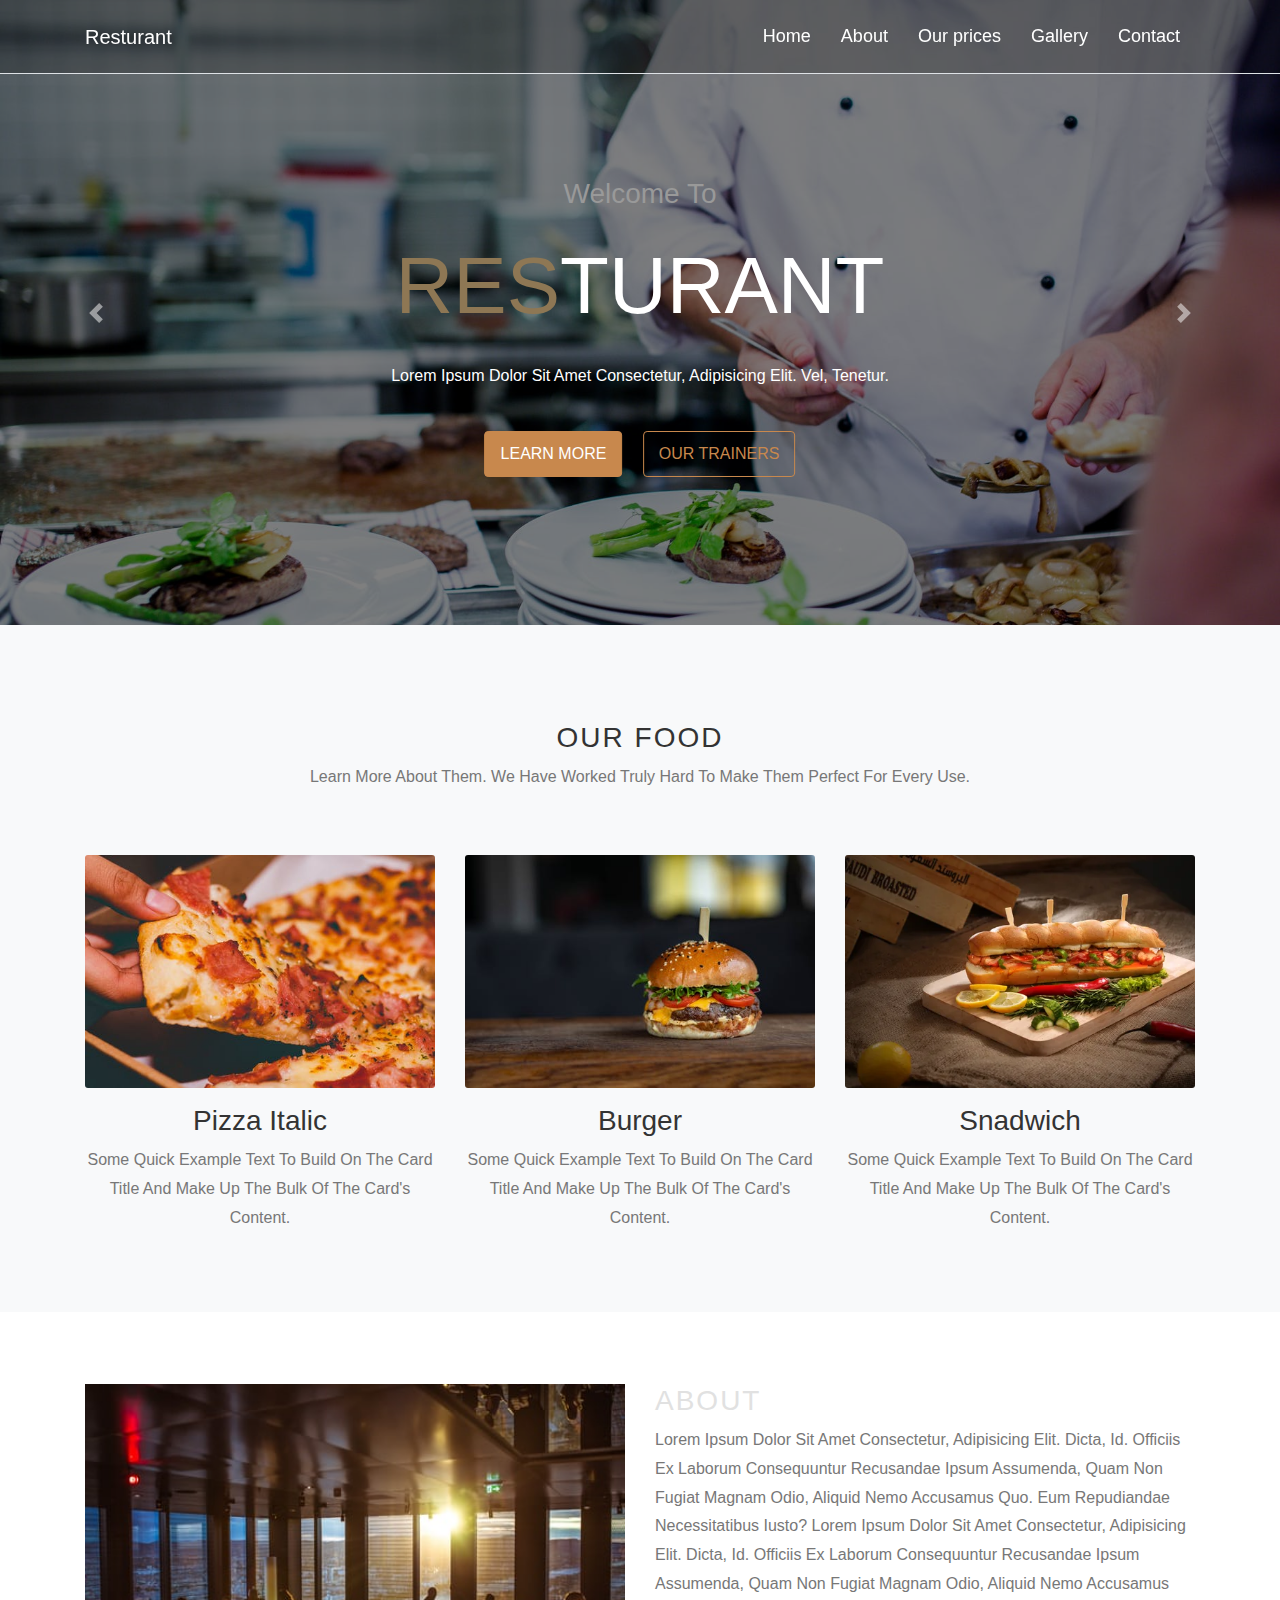
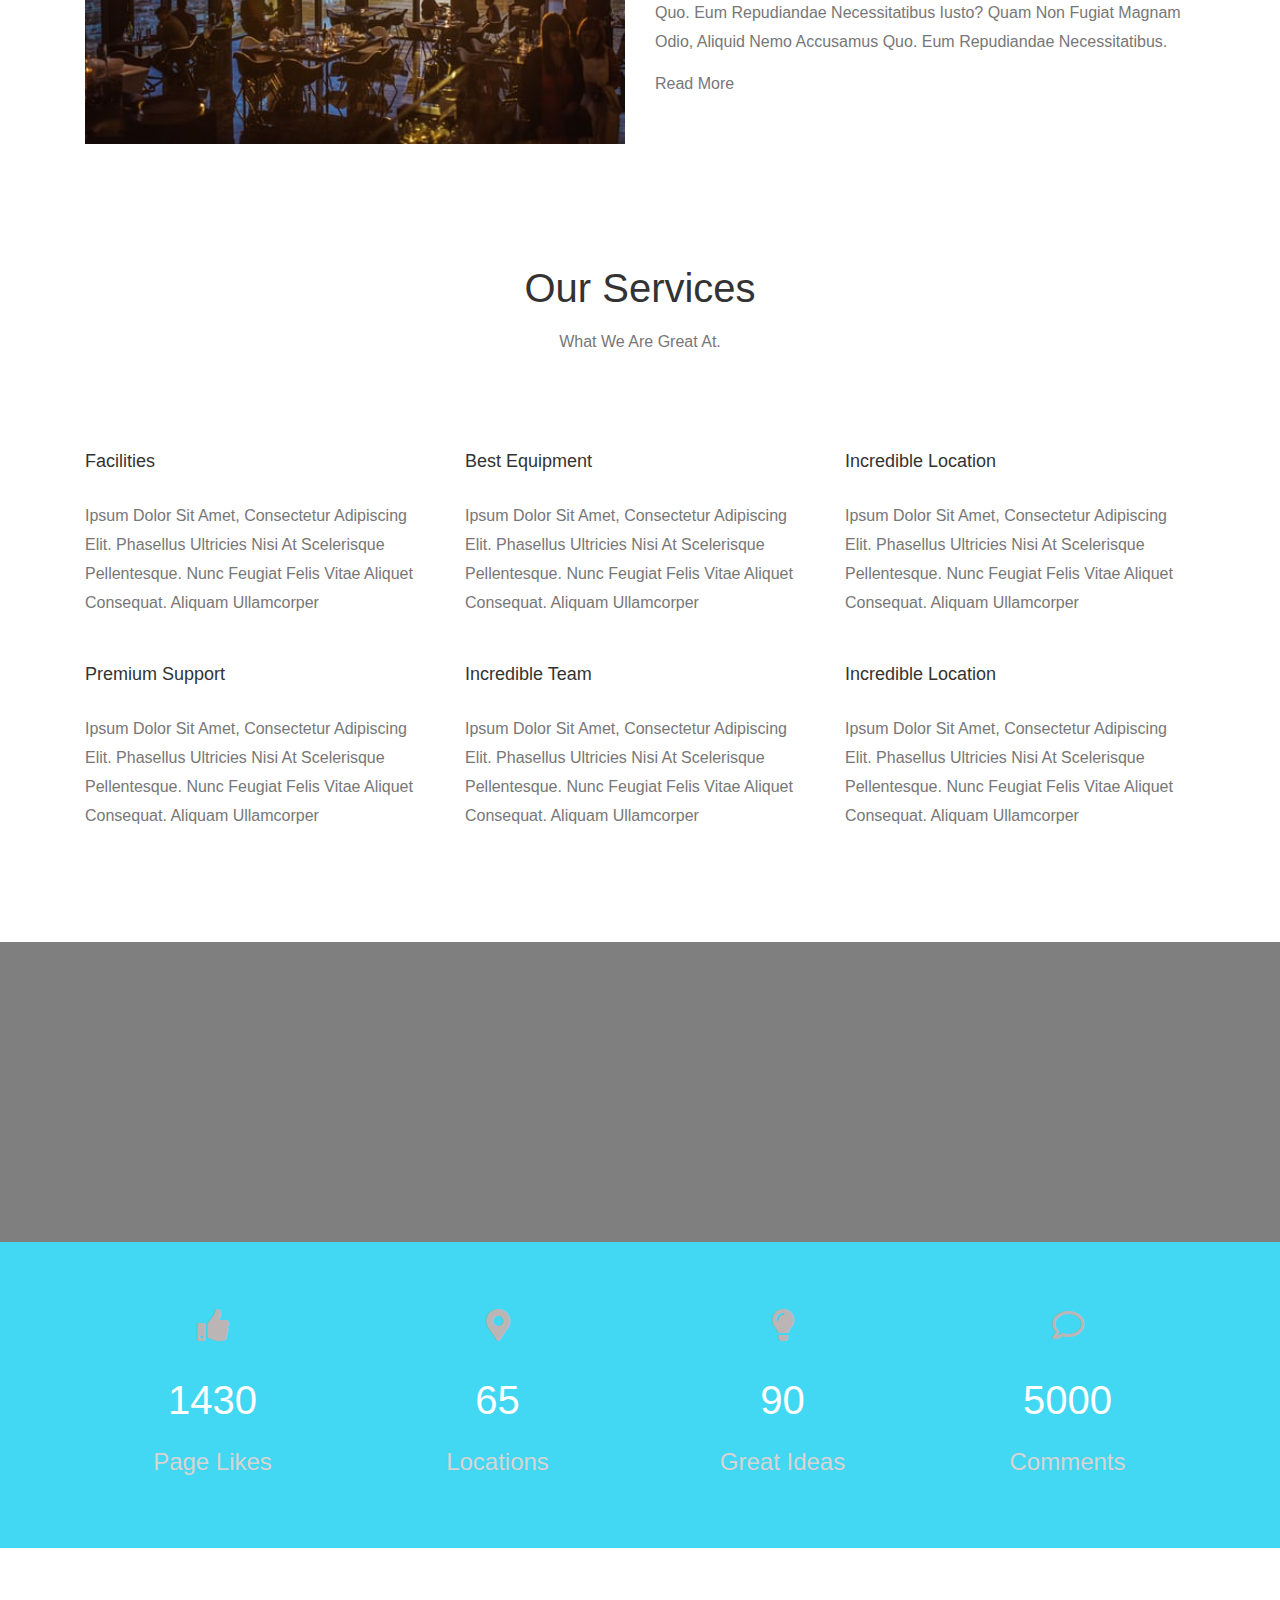
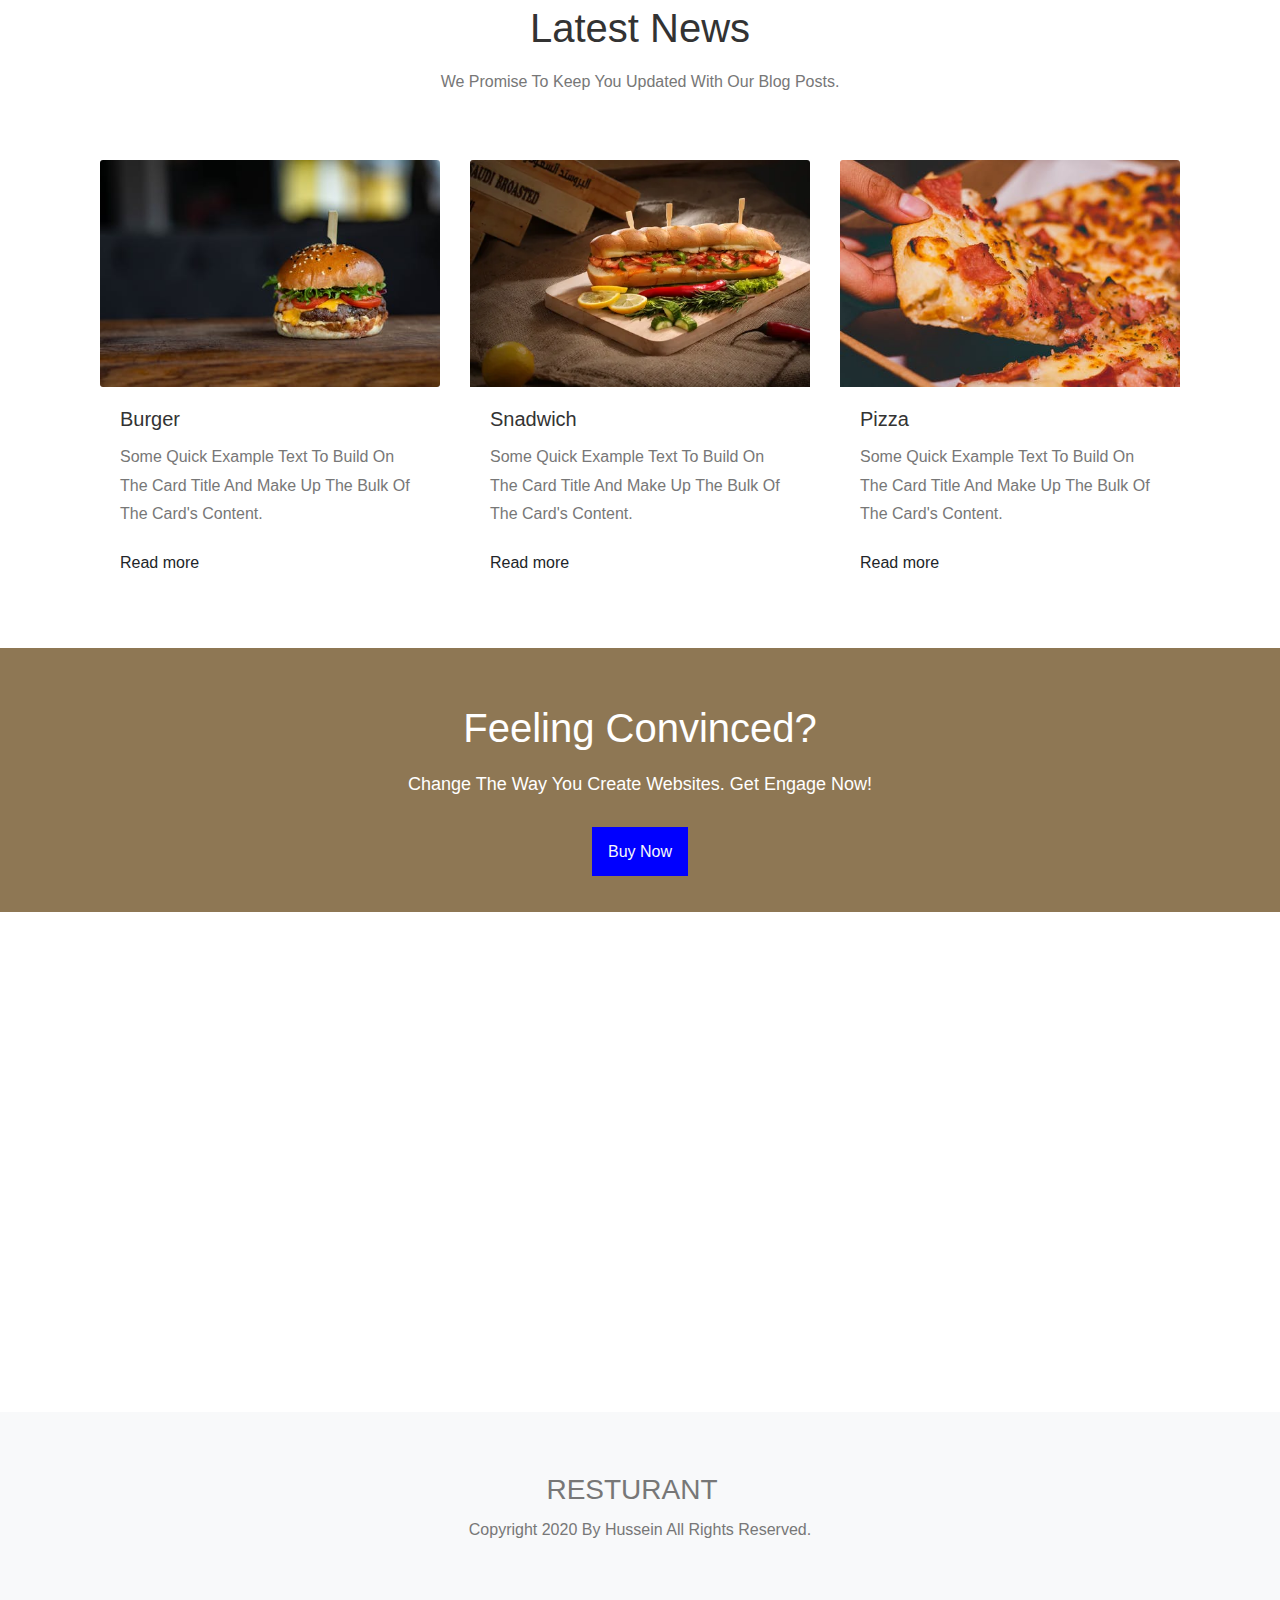
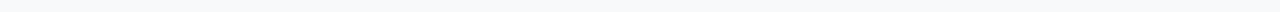
<file: index.html>
<!DOCTYPE html>
<html lang="en">
<head>
    <meta charset="UTF-8">
    <meta name="viewport" content="width=device-width, initial-scale=1.0">
    <link rel="stylesheet" href="css/bootstrap.min.css">
    <link rel="stylesheet" href="css/style.css">
    <link rel="stylesheet" href="css/all.min.css">
    <script src="js/jquery-3.5.1.slim.min.js"></script>
    <script src="js/popper.min.js"></script>
    <script src="js/bootstrap.min.js"></script>
    <title>Resturant</title>
</head>
<body>
    <!--Nav-->
    <nav class="navbar fixed-top navbar-expand-lg navbar-dark border-bottom">
        <div class="container">
            <a class="navbar-brand logo" href="index.html">Resturant</a>
            <button class="navbar-toggler" type="button" data-toggle="collapse" data-target="#navbarNav" aria-controls="navbarSupportedContent" aria-expanded="false" aria-label="Toggle navigation">
                <span class="navbar-toggler-icon"></span>
            </button>
            <div class="collapse navbar-collapse" id="navbarNav">
            <ul class="navbar-nav  ml-auto text-center">
                <li class="nav-item ">
                <a class="nav-link" href="index.html">Home <span class="sr-only">(current)</span></a>
                </li>
                <li class="nav-item">
                <a class="nav-link" href="about/about.html">About</a>
                </li>
                <li class="nav-item">
                    <a class="nav-link" href="prices/prices.html">Our prices</a>
                    </li>
                <li class="nav-item">
                <a class="nav-link" href="galley/gallery.html">Gallery</a>
                </li>
                <li class="nav-item">
                    <a class="nav-link" href="contact/contact.html">Contact</a>
                </li>
            </ul>
            </div>
        </div>
    </nav>
    <!--/Nav-->
    <!-------------------------------------------------------------------------->
    <!--Header-->
    <header>
        <div id="carouselExampleInterval" class="carousel slide overflow-hidden" data-ride="carousel">
            <div class="carousel-inner ">

                <div class="carousel-item active h-100" data-interval="10000">
                    <img src="img/slide-1.jpg" class="d-block img-fluid" alt="...">
                    <div class="opacity ">
                        <div class="desc"> 
                            <div class="text-center">
                                <h3>Welcome To</h3>
                                <h1><span class="colors">Res</span>turant</h1>
                                <p>Lorem ipsum dolor sit amet consectetur, adipisicing elit. Vel, tenetur.</p>
                                <button type="button" class="btn btn-primary mt-4 mr-3">Learn More</button>
                                <button type="button" class="btn btn-primary bg-transparent mt-4">Our Trainers</button>
                            </div>
                        </div>
                    </div>
                </div>

                <div class="carousel-item h-100" data-interval="2000">
                    <img src="img/slide-2.jpeg" class="d-block img-fluid" alt="...">
                    <div class="opacity ">
                        <div class="desc"> 
                            <div class="text-center">
                                <h3>Welcome To</h3>
                                <h1><span class="colors">Res</span>turant</h1>
                                <p>Lorem ipsum dolor sit amet consectetur, adipisicing elit. Vel, tenetur.</p>
                                <button type="button" class="btn btn-primary mt-4 mr-3">Learn More</button>
                                <button type="button" class="btn btn-primary bg-transparent mt-4">Our Trainers</button>
                            </div>
                        </div>
                    </div>
                </div>

                <div class="carousel-item h-100" data-interval="2000">
                    <img src="img/slide-3.jpeg" class="d-block img-fluid" alt="...">
                    <div class="opacity">
                        <div class="desc"> 
                            <div class="text-center">
                                <h3>Welcome To</h3>
                                <h1><span class="colors">Res</span>turant</h1>
                                <p>Lorem ipsum dolor sit amet consectetur, adipisicing elit. Vel, tenetur.</p>
                                <button type="button" class="btn btn-primary mt-4 mr-3">Learn More</button>
                                <button type="button" class="btn btn-primary bg-transparent mt-4">Our Trainers</button>
                            </div>
                        </div>
                    </div>
                </div>

            </div>
            <a class="carousel-control-prev text-dark" href="#carouselExampleInterval" role="button" data-slide="prev">
                <span class="carousel-control-prev-icon" aria-hidden="true"></span>
                <span class="sr-only">Previous</span>
            </a>
            <a class="carousel-control-next" href="#carouselExampleInterval" role="button" data-slide="next">
                <span class="carousel-control-next-icon" aria-hidden="true"></span>
                <span class="sr-only">Next</span>
            </a>
        </div>
    </header>
    <!--/Header-->
    <!-------------------------------------------------------------------------->
    <!--Section One-->
    <section class="section1 bg-light  pt-5">
        <div class="container">
            <div class="head d-flex justify-content-center text-center pb-5 pt-5">
                <div>
                    <h3>Our Food</h3>
                    <p>Learn more about them. We have worked truly hard to make them perfect for every use.</p>
                </div>
            </div>
            <div class="row justify-content-center">
                <div class="col-lg-4 col-md-6 pb-3 mb-5 ">
                    <div class="cont-img ">
                        <img src="img/1.jpg" class="card-img img-fluid" alt="...">
                        <div class="opacity"></div>
                    </div>

                    <div class="body pt-3 text-center mb-3 text-light">
                        <h3>Pizza Italic</h3>
                        <p class="lead">Some quick example text to build on the card title and make up the bulk of the card's content.</p>
                    </div>
                </div>

                <div class="col-lg-4 col-md-6 pb-3 mb-5 ">
                    <div class="cont-img ">
                        <img src="img/2.jpg" class="card-img img-fluid" alt="...">
                        <div class="opacity"></div>
                    </div>

                    <div class="body pt-3 text-center mb-3 text-light">
                        <h3>Burger</h3>
                        <p class="lead">Some quick example text to build on the card title and make up the bulk of the card's content.</p>
                    </div>
                </div>

                <div class="col-lg-4 col-md-6 pb-3 mb-5 ">
                    <div class="cont-img ">
                        <img src="img/3.jpg" class="card-img img-fluid" alt="...">
                        <div class="opacity"></div>
                    </div>
                    <div class="body pt-3 text-center mb-3 text-light">
                        <h3>Snadwich</h3>
                        <p class="lead">Some quick example text to build on the card title and make up the bulk of the card's content.</p>
                    </div>
                </div>
            </div>
        </div>
    </section>
    <!--/Section One-->
    <!-------------------------------------------------------------------------->
    <!--Section Two-->
    <section class="section2 pb-5 pt-5 mt-4 mb-3">
        <div class="container">
            <div class="row">
                <div class=" col-md-6 ">
                    <div class="hover-im overflow-hidden">
                        <img src="img/4.jpg" class="h-100 w-100" alt="">
                    </div>
                </div>
                <div class=" col-md-6">
                    <h3 style="color: #e1e1e1;">about</h3>
                    <p>Lorem ipsum dolor sit amet consectetur, adipisicing elit.
                         Dicta, id. Officiis ex laborum consequuntur recusandae ipsum assumenda,
                          quam non fugiat magnam odio, aliquid nemo accusamus quo.
                         Eum repudiandae necessitatibus iusto?
                         Lorem ipsum dolor sit amet consectetur, adipisicing elit.
                         Dicta, id. Officiis ex laborum consequuntur recusandae ipsum assumenda,
                          quam non fugiat magnam odio, aliquid nemo accusamus quo.
                         Eum repudiandae necessitatibus iusto?
                         quam non fugiat magnam odio, aliquid nemo accusamus quo.
                         Eum repudiandae necessitatibus.
                    </p>
                    <a href="about/about.html" class="text-decoration-none">Read More</a>
                </div>
            </div>
        </div>
    </section>
    <!--/Section Two-->
    <!-------------------------------------------------------------------------->
    <!--Section Three-->
    <section class="section3 pt-5 pb-5">
        <div class="container">
            <div class="sec5-head d-flex justify-content-center align-items-center">
                <div class="text-center">
                    <h1 class="pt-2 pb-2">Our Services</h1>
                    <p>What we are great at.</p>
                </div>
            </div>

            <div class="row d-flex justify-content-center align-items-center pt-5 pb-5">

                <div class="col-lg-4 col-md-6 col-sm-12 text-left">
                    <h3 class="pt-3 pb-2">Facilities</h3>
                    <p>Ipsum dolor sit amet, consectetur adipiscing elit. Phasellus ultricies nisi at scelerisque pellentesque.
                    Nunc feugiat felis vitae aliquet consequat. Aliquam ullamcorper
                    </p>
                </div>
                
                <div class="col-lg-4 col-md-6 col-sm-12 text-left">
                    <h3 class="pt-3 pb-2">Best Equipment</h3>
                    <p>Ipsum dolor sit amet, consectetur adipiscing elit. Phasellus ultricies nisi at scelerisque pellentesque.
                    Nunc feugiat felis vitae aliquet consequat. Aliquam ullamcorper
                    </p>
                </div>

                <div class="col-lg-4 col-md-6 col-sm-12 text-left">
                    <h3 class="pt-3 pb-2">Incredible Location</h3>
                    <p>Ipsum dolor sit amet, consectetur adipiscing elit. Phasellus ultricies nisi at scelerisque pellentesque.
                    Nunc feugiat felis vitae aliquet consequat. Aliquam ullamcorper
                    </p>
                </div>

                <div class="col-lg-4 col-md-6 col-sm-12 text-left">
                    <h3 class="pt-3 pb-2">Premium Support</h3>
                    <p>Ipsum dolor sit amet, consectetur adipiscing elit. Phasellus ultricies nisi at scelerisque pellentesque.
                    Nunc feugiat felis vitae aliquet consequat. Aliquam ullamcorper
                    </p>
                </div>

                <div class="col-lg-4 col-md-6 col-sm-12 text-left">
                    <h3 class="pt-3 pb-2">Incredible Team</h3>
                    <p>Ipsum dolor sit amet, consectetur adipiscing elit. Phasellus ultricies nisi at scelerisque pellentesque.
                    Nunc feugiat felis vitae aliquet consequat. Aliquam ullamcorper
                    </p>
                </div>

                <div class="col-lg-4 col-md-6 col-sm-12 text-left">
                    <h3 class="pt-3 pb-2">Incredible Location</h3>
                    <p>Ipsum dolor sit amet, consectetur adipiscing elit. Phasellus ultricies nisi at scelerisque pellentesque.
                    Nunc feugiat felis vitae aliquet consequat. Aliquam ullamcorper
                    </p>
                </div>
            </div>
        </div>
    </section>
    <!--/Section Three-->
    <!-------------------------------------------------------------------------->
    <!--Section Four-->
    <section class="section4 ">
        <div class="background"></div>
    </section>
    <!--/Section Four-->
    <!-------------------------------------------------------------------------->
    <!--Section Five-->
    <section class="section5 ">
        <div class="container">
            <div class="row d-flex justify-content-center align-items-center pt-5 pb-5">
                <div class="col-lg-3 col-md-6 col-sm-12 text-center">
                    <span class="icon d-flex justify-content-center align-items-center m-auto">
                        <i class="fas fa-thumbs-up fa-2x first"></i>
                    </span>
                    <h3 class="pt-3 pb-2">1430</h3>
                    <p>Page Likes</p>
                </div>

                <div class="col-lg-3 col-md-6 col-sm-12 text-center">
                    <span class="icon d-flex justify-content-center align-items-center m-auto">
                        <i class="fas fa-map-marker-alt fa-2x"></i>
                    </span>
                    <h3 class="pt-3 pb-2">65</h3>
                    <p>Locations</p>
                </div>

                <div class="col-lg-3 col-md-6 col-sm-12 text-center">
                    <span class="icon d-flex justify-content-center align-items-center m-auto">
                        <i class="fas fa-lightbulb fa-2x"></i>
                    </span>
                    <h3 class="pt-3 pb-2">90</h3>
                    <p>Great Ideas</p>
                </div>

                <div class="col-lg-3 col-md-6 col-sm-12 text-center">
                    <span class="icon d-flex justify-content-center align-items-center m-auto">
                        <i class="far fa-comment fa-2x"></i>
                    </span>
                    <h3 class="pt-3 pb-2">5000</h3>
                    <p>Comments</p>
                </div>
            </div>
        </div>
    </section>
    <!--/Section Five-->
    <!-------------------------------------------------------------------------->
    <!--Section Six-->
    <section class="section6 pt-5 pb-5 col-md-12 h-100">
        <div class="container">
            <div class="sec6-head d-flex justify-content-center align-items-center">
                <div class="text-center">
                    <h1 class="pt-2 pb-2">Latest News</h1>
                    <p>We promise to keep you updated with our blog posts.</p>
                </div>
            </div>
            <div class="row">
                <div class="pt-5 pb-5 col-lg-12 col-sm-12">
                    <div id="carouselExampleControls" class="carousel slide" data-ride="carousel">
                        <div class="carousel-inner">

                            <div class="carousel-item active">
                                <div class="container">
                                    <div class="row">

                                        <div class="card col-lg-4 col-md-6 col-sm-12" style="width: 18rem;">
                                            <div class="cont-img ">
                                                <img src="img/2.jpg" class="card-img img-fluid" alt="...">
                                                <div class="opacity"></div>
                                            </div>
                                            <div class="card-body">
                                                <h5 class="card-title">Burger</h5>
                                                <p class="card-text">Some quick example text to build on the card title and make up the bulk of the card's content.</p>
                                                <a href="#" class="btn pl-0 border-0">Read more</a>
                                            </div>
                                        </div>

                                        <div class="card col-lg-4 col-md-6 col-sm-12" style="width: 18rem;">
                                            <div class="cont-img">
                                                <img src="img/3.jpg" class="card-img-top img-fluid" alt="...">
                                                <div class="opacity"></div>
                                            </div>                                            
                                            <div class="card-body">
                                            <h5 class="card-title">Snadwich</h5>
                                            <p class="card-text">Some quick example text to build on the card title and make up the bulk of the card's content.</p>
                                            <a href="#" class="btn pl-0 border-0">Read more</a>
                                            </div>
                                        </div>

                                        <div class="card col-lg-4 col-md-6 col-sm-12" style="width: 18rem;">
                                            <div class="cont-img">
                                                <img src="img/1.jpg" class="card-img-top img-fluid" alt="...">
                                                <div class="opacity "></div>
                                            </div>
                                            <div class="card-body">
                                            <h5 class="card-title">Pizza</h5>
                                            <p class="card-text">Some quick example text to build on the card title and make up the bulk of the card's content.</p>
                                            <a href="#" class="btn pl-0 border-0">Read more</a>
                                            </div>
                                        </div>
                                    </div>
                                </div>
                            </div>

                        <div class="carousel-item">
                            <div class="container">
                                <div class="row">
                                    <div class="card col-lg-4 col-md-6" style="width: 18rem;">
                                        <div class="cont-img ">
                                            <img src="img/9.jpeg" class="card-img-top img-fluid" alt="...">
                                            <div class="opacity"></div>
                                        </div>
                                        <div class="card-body">
                                            <h5 class="card-title">Food</h5>
                                            <p class="card-text">Some quick example text to build on the card title and make up the bulk of the card's content.</p>
                                            <a href="#" class="btn pl-0 border-0">Read more</a>
                                        </div>
                                    </div>

                                    <div class="card col-lg-4 col-md-6" style="width: 18rem;">
                                        <div class="cont-img">
                                            <img src="img/6.jpeg" class="card-img-top img-fluid" alt="...">
                                            <div class="opacity"></div>
                                        </div>
                                        <div class="card-body">
                                        <h5 class="card-title">Cola</h5>
                                        <p class="card-text">Some quick example text to build on the card title and make up the bulk of the card's content.</p>
                                        <a href="#" class="btn pl-0 border-0">Read more</a>
                                        </div>
                                    </div>
                                    <div class="card col-lg-4 col-md-6" style="width: 18rem;">
                                        <div class="cont-img">
                                            <img src="img/5.jpeg" class="card-img-top img-fluid" alt="...">
                                            <div class="opacity"></div>
                                        </div>
                                        <div class="card-body">
                                        <h5 class="card-title">Juies</h5>
                                        <p class="card-text">Some quick example text to build on the card title and make up the bulk of the card's content.</p>
                                        <a href="#" class="btn pl-0 border-0">Read more</a>
                                        </div>
                                    </div>
                                </div>
                            </div>
                        </div>
                        </div>
                    </div>
                </div>
            </div>
        </div>
    </section>
    <!--/Section Six-->
    <!-------------------------------------------------------------------------->
    <!-------------------------------------------------------------------------->
    <!--Section Sven-->
    <section class="section7 pt-5 pb-5">
        <div class="container">
            <div class="sec6-head d-flex justify-content-center align-items-center ">
                <div class="text-center">
                    <h1 class="pt-2 pb-2">Feeling convinced?</h1>
                    <p class="pb-4">Change the way you create websites. Get Engage now!</p>
                    <a href="#" class=" p-3 text-light text-decoration-none">Buy Now</a>
                </div>
            </div>
        </div>
    </section>
    <!--/Section Sven-->
    <!-------------------------------------------------------------------------->
    <!--Section Eight-->
    <div class="w-100 h-100 overflow-hidden">
        <div class="mapouter"><div class="gmap_canvas"><iframe width="1400" height="500" id="gmap_canvas" src="https://maps.google.com/maps?q=university%20of%20san%20francisco&t=&z=13&ie=UTF8&iwloc=&output=embed" frameborder="0" scrolling="no" marginheight="0" marginwidth="0"></iframe><a href="https://123movies-en.org/en/">123moviews</a></div><style>.mapouter{position:relative;text-align:right;height:500px;width:1400px;}.gmap_canvas {overflow:hidden;background:none!important;height:500px;width:1400px;}</style></div>
    </div>
    <!--/Section Eight-->
    <!-------------------------------------------------------------------------->
    <!-------------------------------------------------------------------------->
    <!--Footer-->
    <footer class="bg-light pt-5 pb-5 d-flex justify-content-lg-center align-items-center text-center">
        <div class="container">
            <div>
                <a class="navbar-brand d-block" href="index.html">Resturant</a>
                <p>Copyright 2020 By Hussein All rights reserved.</p>
            </div>
        </div>
    </footer>
    <!--/Footer-->
    <!-------------------------------------------------------------------------->
</body>
</html>
</file>
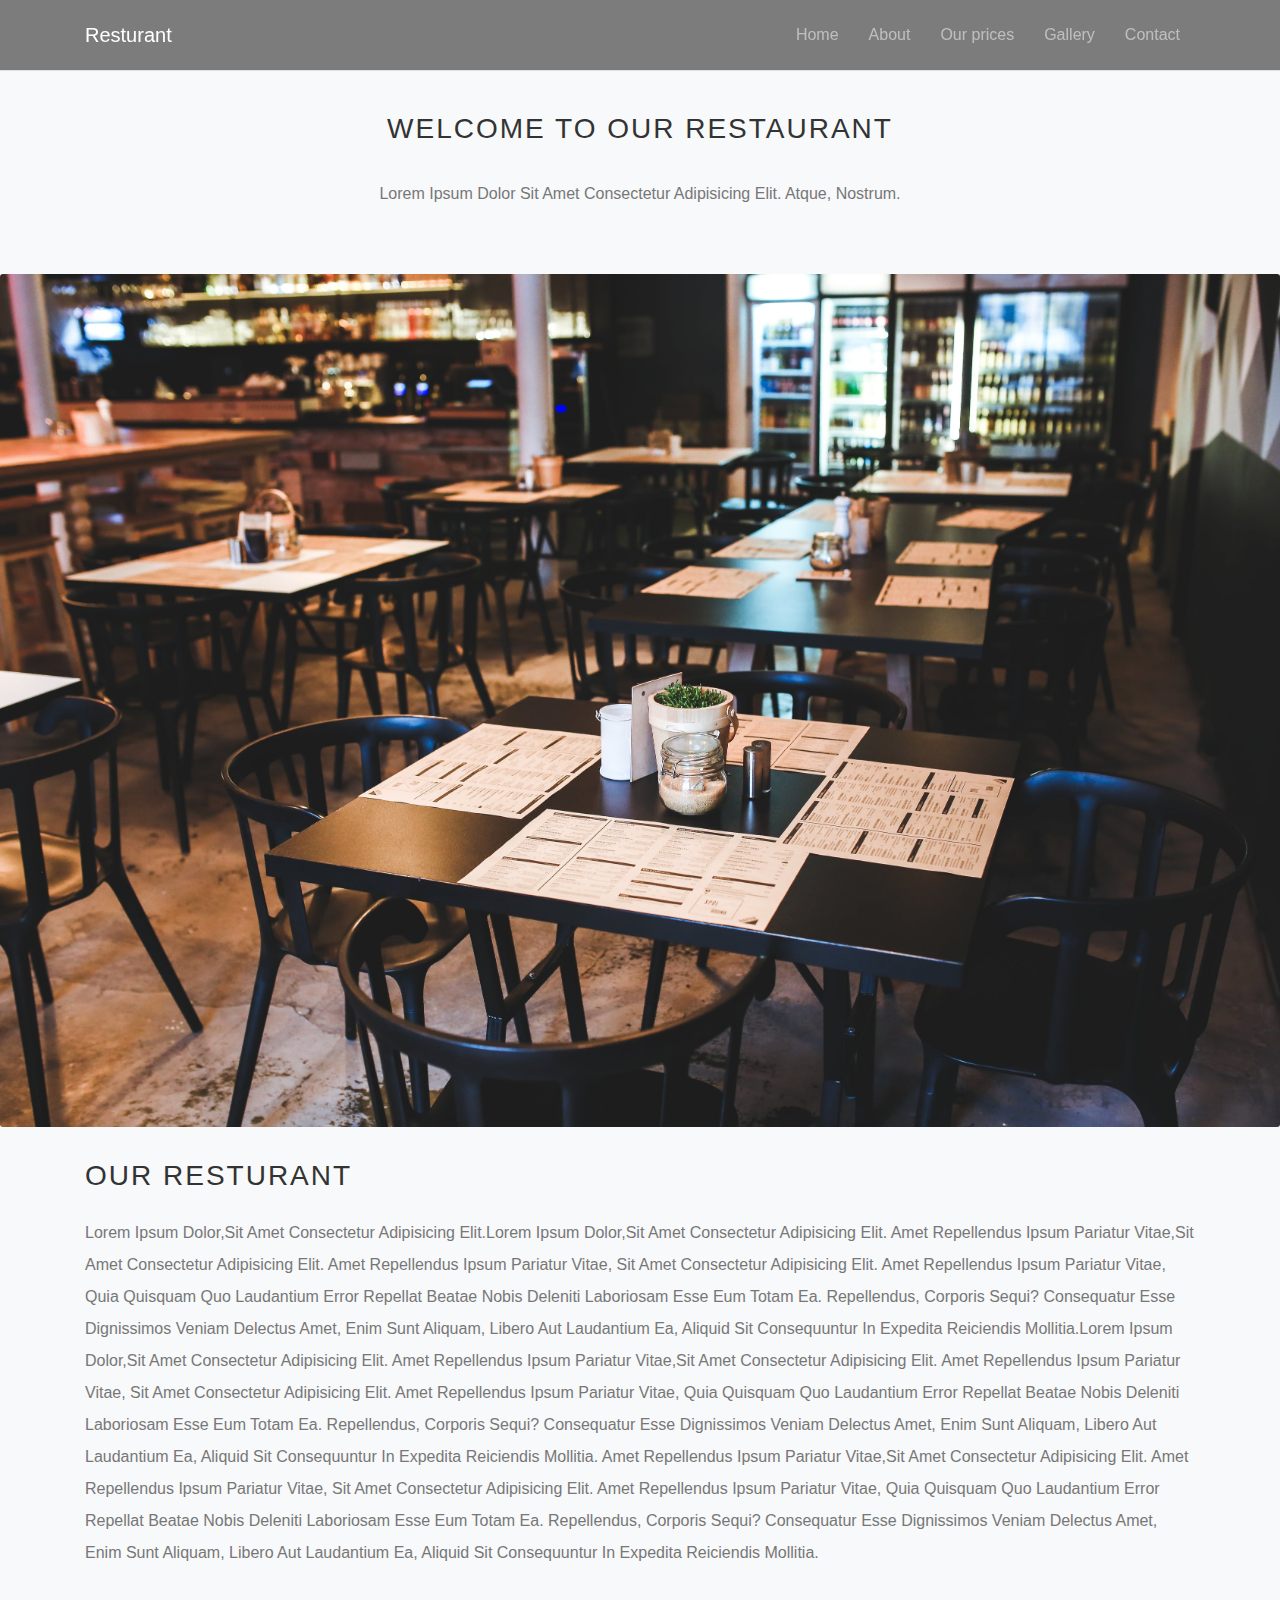
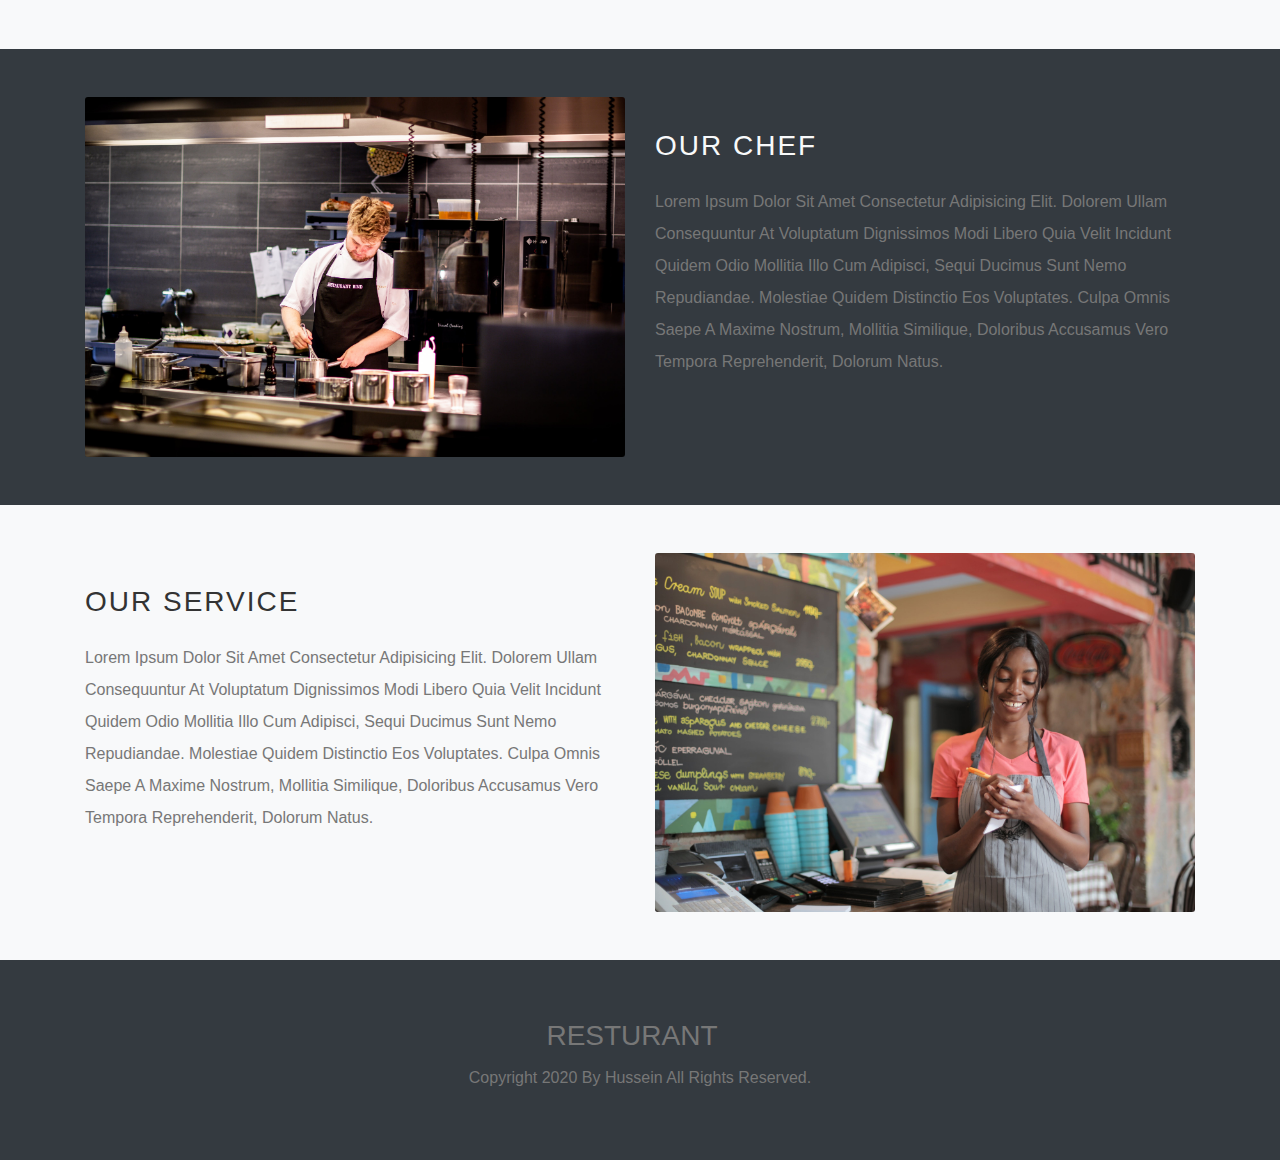
<file: about/about.html>
<!DOCTYPE html>
<html lang="en">
    <head>
        <meta charset="UTF-8">
        <meta name="viewport" content="width=device-width, initial-scale=1.0">
        <link rel="stylesheet" href="css/bootstrap.min.css">
        <link rel="stylesheet" href="css/about.css">
        <script src="js/jquery-3.5.1.slim.min.js"></script>
        <script src="js/popper.min.js"></script>
        <script src="js/bootstrap.min.js"></script>
        <title>Resturant</title>
    </head>
    <body class="bg-dark">
    <!--Nav-->
    <nav class="navbar fixed-top navbar-expand-lg navbar-dark border-bottom ">
        <div class="container">
            <a class="navbar-brand" href="../index.html">Resturant</a>
            <button class="navbar-toggler" type="button" data-toggle="collapse" data-target="#navbarNav" aria-controls="navbarSupportedContent" aria-expanded="false" aria-label="Toggle navigation">
                <span class="navbar-toggler-icon"></span>
            </button>
            <div class="collapse navbar-collapse" id="navbarNav">
            <ul class="navbar-nav  ml-auto text-center">
                <li class="nav-item ">
                <a class="nav-link" href="../index.html">Home <span class="sr-only">(current)</span></a>
                </li>
                <li class="nav-item">
                <a class="nav-link" href="about.html">About</a>
                </li>
                <li class="nav-item">
                    <a class="nav-link" href="../prices/prices.html">Our prices</a>
                    </li>
                <li class="nav-item">
                <a class="nav-link" href="../galley/gallery.html">Gallery</a>
                </li>
                <li class="nav-item">
                    <a class="nav-link" href="../contact/contact.html">Contact</a>
                </li>
            </ul>
            </div>
        </div>
    </nav>
    <!--/Nav-->
    <!-------------------------------------------------------------------------->
    <!--Section Our Resturant -->
    <section class="Our-Resturant bg-light pt-5 pb-5 overflow-hidden">
        <div class="head d-flex justify-content-center text-center pb-5 pt-5">
            <div>
                <h3 class="pt-3 pb-3">Welcome to our restaurant</h3>
                <p class="pt-2">Lorem ipsum dolor sit amet consectetur adipisicing elit. Atque, nostrum.</p>
            </div>
        </div>
        
            <div class="row ">
                <div class="cont-img col-md-12 h-50">
                    <div class="hover-im overflow-hidden">
                        <img src="img/about-1.jpg" class="card-img w-100" alt="...">
                    </div>
                </div>

                <div class="body col-md-12 pt-3 mb-3 text-light">
                    <div class="container">
                        <h3 class="pt-3 pb-3">Our Resturant</h3>
                        <p>Lorem ipsum dolor,sit amet consectetur adipisicing elit.Lorem Ipsum Dolor,Sit Amet Consectetur Adipisicing Elit. Amet Repellendus Ipsum Pariatur Vitae,Sit Amet Consectetur Adipisicing Elit. Amet Repellendus Ipsum Pariatur Vitae, Sit Amet Consectetur Adipisicing Elit. Amet Repellendus Ipsum Pariatur Vitae, Quia Quisquam Quo Laudantium Error Repellat Beatae Nobis Deleniti Laboriosam Esse Eum Totam Ea. Repellendus, Corporis Sequi? Consequatur Esse Dignissimos Veniam Delectus Amet, Enim Sunt Aliquam, Libero Aut Laudantium Ea, Aliquid Sit Consequuntur In Expedita Reiciendis Mollitia.Lorem Ipsum Dolor,Sit Amet Consectetur Adipisicing Elit. Amet Repellendus Ipsum Pariatur Vitae,Sit Amet Consectetur Adipisicing Elit. Amet Repellendus Ipsum Pariatur Vitae, Sit Amet Consectetur Adipisicing Elit. Amet Repellendus Ipsum Pariatur Vitae, Quia Quisquam Quo Laudantium Error Repellat Beatae Nobis Deleniti Laboriosam Esse Eum Totam Ea. Repellendus, Corporis Sequi? Consequatur Esse Dignissimos Veniam Delectus Amet, Enim Sunt Aliquam, Libero Aut Laudantium Ea, Aliquid Sit Consequuntur In Expedita Reiciendis Mollitia. Amet repellendus ipsum pariatur vitae,sit amet consectetur adipisicing elit. Amet repellendus ipsum pariatur vitae, sit amet consectetur adipisicing elit. Amet repellendus ipsum pariatur vitae, quia quisquam quo laudantium error repellat beatae nobis deleniti laboriosam esse eum totam ea. Repellendus, corporis sequi? Consequatur esse dignissimos veniam delectus amet, enim sunt aliquam, libero aut laudantium ea, aliquid sit consequuntur in expedita reiciendis mollitia.
                        </p>
                    </div>
                </div>
            </div>
        
    </section>
    <!--/Section Our Resturant-->
    <!-------------------------------------------------------------------------->
    <!--Section Our Chef -->
    <section class="Our-Chef pb-5 pt-5">
        <div class="container">
            <div class="row ">
                <div class="cont-img col-md-6 ">
                    <div class="hover-im overflow-hidden">
                        <img src="img/about-2.jpeg" class="card-img shadow" alt="...">
                    </div>
                </div>
                <div class="body col-md-6 pt-3 mb-3 text-light">
                    <h3 class="pt-3 pb-3 text-light">Our Chef</h3>
                    <p>Lorem ipsum dolor sit amet consectetur adipisicing elit. Dolorem ullam consequuntur at voluptatum dignissimos modi libero quia velit incidunt quidem odio mollitia illo cum adipisci, sequi ducimus sunt nemo repudiandae. Molestiae quidem distinctio eos voluptates. Culpa omnis saepe a maxime nostrum, mollitia similique, doloribus accusamus vero tempora reprehenderit, dolorum natus.
                    </p>
                </div>
            </div>
        </div>
    </section>
    <!--/Section Our Chef-->
    <!-------------------------------------------------------------------------->
    <!--Section Our Service -->
    <section class="Our-Service bg-light pb-5 pt-5">
        <div class="container">
            <div class="row ">
                <div class="body col-md-6 pt-3 mb-3 text-light">
                    <h3 class="pt-3 pb-3">Our Service</h3>
                    <p>Lorem ipsum dolor sit amet consectetur adipisicing elit. Dolorem ullam consequuntur at voluptatum dignissimos modi libero quia velit incidunt quidem odio mollitia illo cum adipisci, sequi ducimus sunt nemo repudiandae. Molestiae quidem distinctio eos voluptates. Culpa omnis saepe a maxime nostrum, mollitia similique, doloribus accusamus vero tempora reprehenderit, dolorum natus.
                    </p>
                </div>
                <div class="cont-img col-md-6 ">
                    <div class="hover-im overflow-hidden">
                        <img src="img/about-3.jpeg" class="card-img shadow" alt="...">
                    </div>
                </div>
            </div>
        </div>
    </section>
    <!--/Section Our Service-->
    <!-------------------------------------------------------------------------->
    <!--Footer-->
    <footer class="bg-dark pt-5 pb-5 d-flex justify-content-lg-center align-items-center text-center">
        <div class="container">
            <div>
                <a class="navbar-brand" href="../index.html">Resturant</a>
                <p>Copyright 2020 By Hussein All rights reserved.</p>
            </div>
        </div>
    </footer>
    <!--/Footer-->
    <!-------------------------------------------------------------------------->
    </body>
</html>
</file>
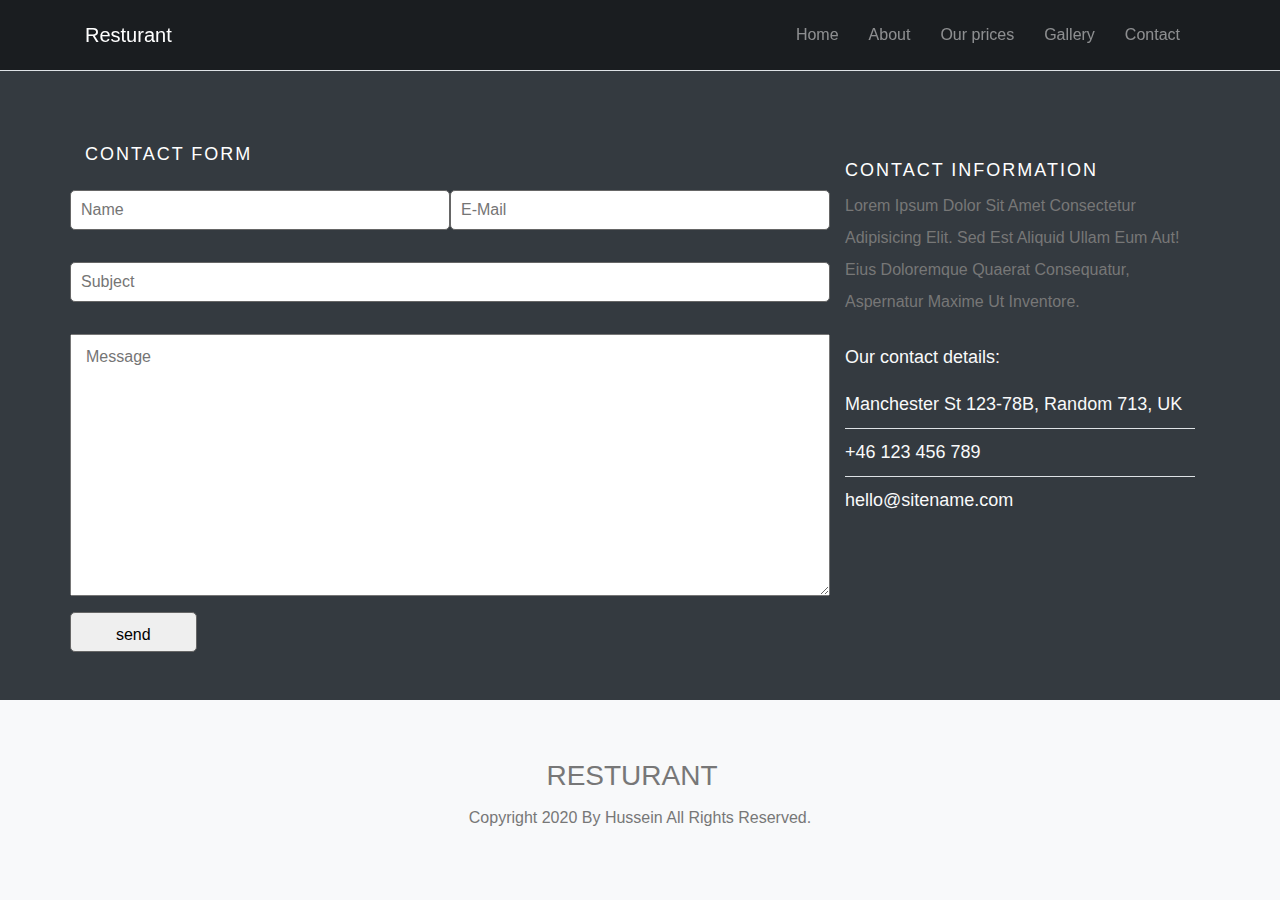
<file: contact/contact.html>
<!DOCTYPE html>
<html lang="en">
    <head>
        <meta charset="UTF-8">
        <meta name="viewport" content="width=device-width, initial-scale=1.0">
        <link rel="stylesheet" href="css/bootstrap.min.css">
        <link rel="stylesheet" href="css/contact.css">
        <script src="js/jquery-3.5.1.slim.min.js"></script>
        <script src="js/popper.min.js"></script>
        <script src="js/bootstrap.min.js"></script>
        <title>Resturant</title>
    </head>
    <body class="bg-dark">
    <!--Nav-->
    <nav class="navbar fixed-top navbar-expand-lg navbar-dark border-bottom ">
        <div class="container">
            <a class="navbar-brand" href="../index.html">Resturant</a>
            <button class="navbar-toggler" type="button" data-toggle="collapse" data-target="#navbarNav" aria-controls="navbarSupportedContent" aria-expanded="false" aria-label="Toggle navigation">
                <span class="navbar-toggler-icon"></span>
            </button>
            <div class="collapse navbar-collapse" id="navbarNav">
            <ul class="navbar-nav ml-auto text-center">
                <li class="nav-item ">
                <a class="nav-link" href="../index.html">Home <span class="sr-only">(current)</span></a>
                </li>
                <li class="nav-item">
                <a class="nav-link" href="../about/about.html">About</a>
                </li>
                <li class="nav-item">
                    <a class="nav-link" href="../prices/prices.html">Our prices</a>
                    </li>
                <li class="nav-item">
                <a class="nav-link" href="../galley/gallery.html">Gallery</a>
                </li>
                <li class="nav-item">
                    <a class="nav-link" href="contact.html">Contact</a>
                </li>
            </ul>
            </div>
        </div>
    </nav>
    <!--/Nav-->
    <!-------------------------------------------------------------------------->
    <!--Section Contact-->
    <section class="contact bg-dark pt-5 pb-5 mt-5">
        <div class="container">
            <div class="row pt-5">
                <div class="contact col-lg-8 col-md-12">
                    <h2>contact Form</h2>
                    <form action="" class="row">
                        <input type="text" placeholder="Name" class=" col-md-6 mt-3 mb-3">
                        <input type="email" placeholder="E-Mail" class=" col-md-6 mt-3 mb-3">
                        <input type="text" placeholder="Subject" class="col-lg-12 col-md-12 mt-3 mb-3">
                        <textarea name="" id="" cols="30" rows="10" class="col-lg-12 col-md-12 mt-3 mb-3" placeholder="Message"></textarea>
                        <input type="button" value="send" class="col-2 ">
                    </form>
                </div>
                <div class="contact-list col-lg-4 col-md-12 mt-3">
                    <h2 class="">Contact Information</h2>
                    <p class="">Lorem ipsum dolor sit amet consectetur adipisicing elit. Sed est aliquid ullam eum aut! Eius doloremque quaerat consequatur, aspernatur maxime ut inventore.</p>
                    <ul class="text-light">
                        <li>Our contact details:</li>
                        <li class="border-bottom">Manchester St 123-78B, Random 713, UK</li>
                        <li class="border-bottom">+46 123 456 789</li>
                        <li>hello@sitename.com</li>
                    </ul>
                </div>
            </div>
        </div>
    </section>
    <!--/Section Contact-->
    <!-------------------------------------------------------------------------->
    <!--Footer-->
    <footer class="bg-light pt-5 pb-5 d-flex justify-content-lg-center align-items-center text-center">
        <div class="container">
            <div>
                <a class="navbar-brand " href="../index.html">Resturant</a>
                <p>Copyright 2020 By Hussein All rights reserved.</p>
            </div>
        </div>
    </footer>
    <!--/Footer-->
    <!-------------------------------------------------------------------------->
    </body>
</html>
</file>
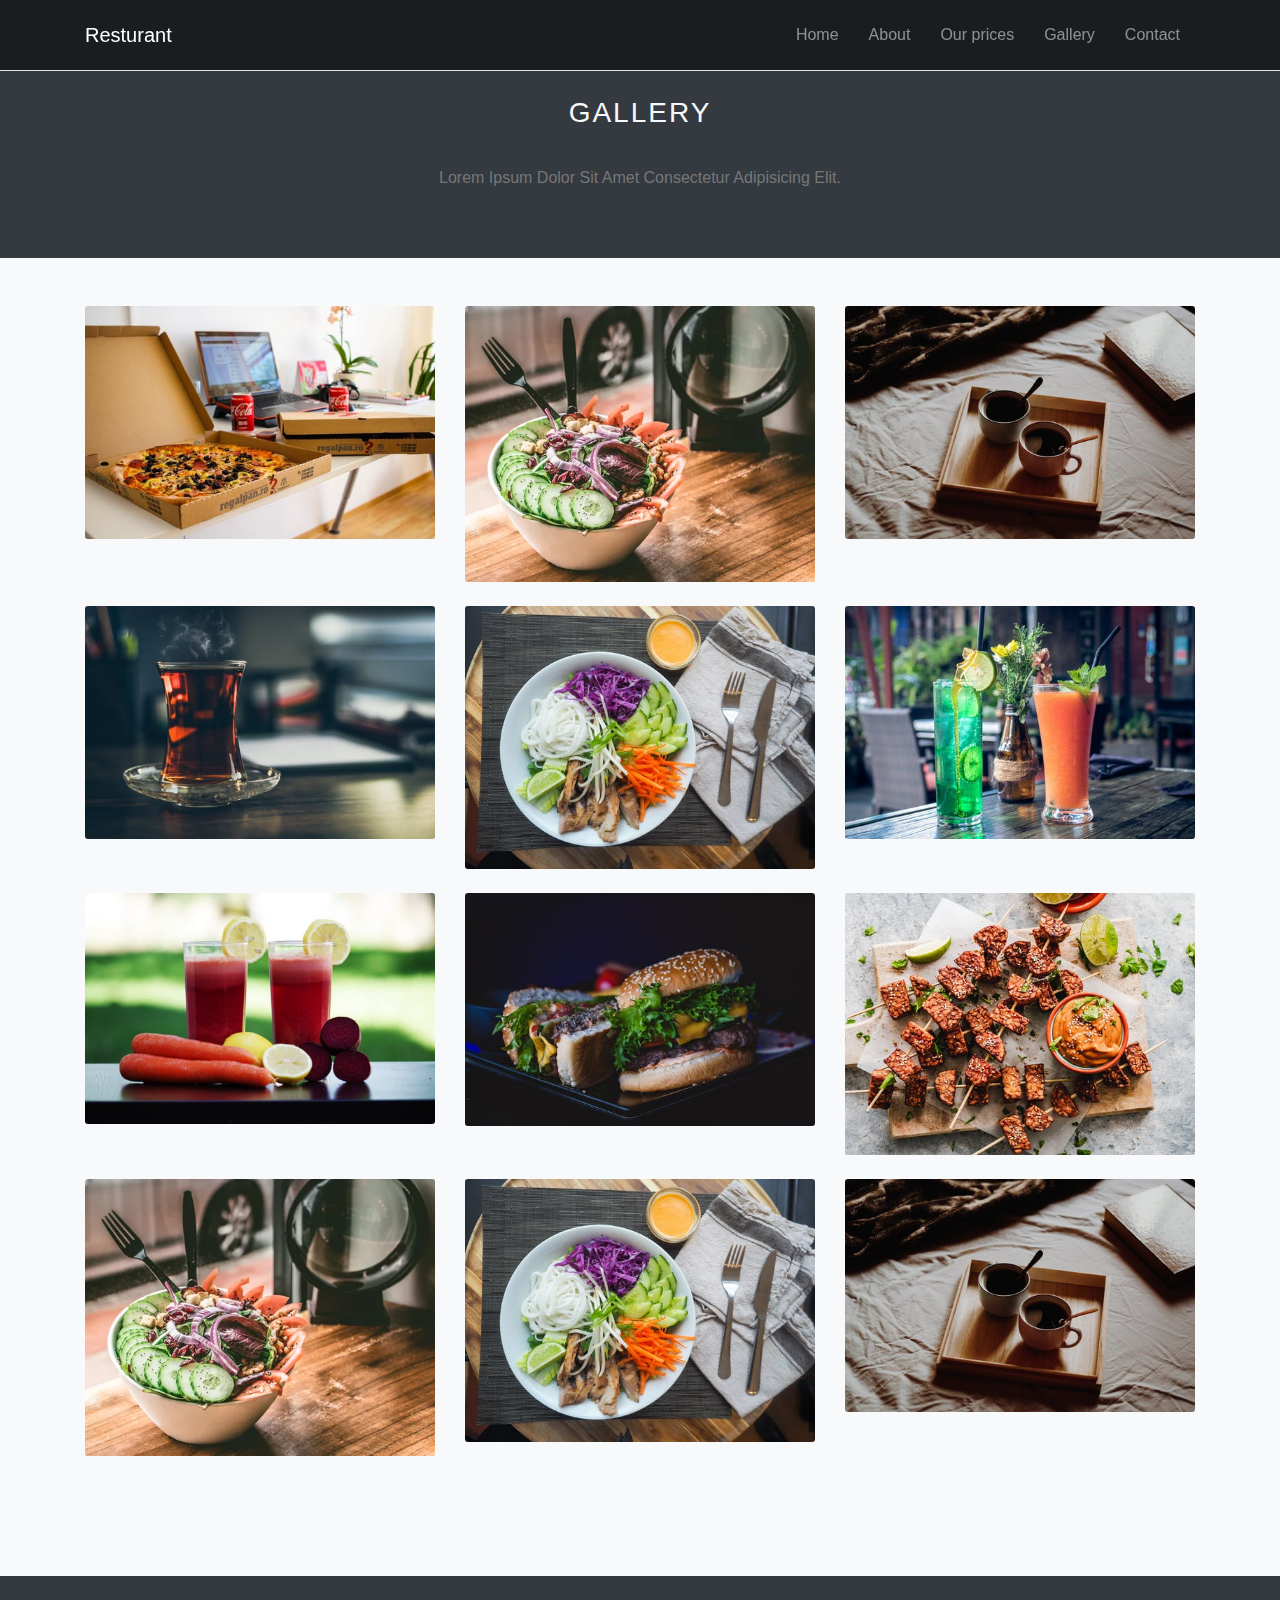
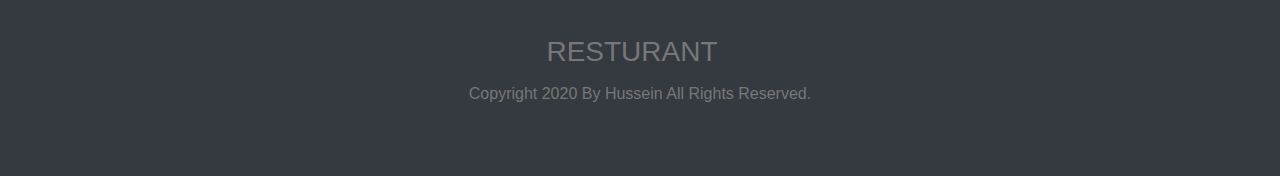
<file: galley/gallery.html>
<!DOCTYPE html>
<html lang="en">
    <head>
        <meta charset="UTF-8">
        <meta name="viewport" content="width=device-width, initial-scale=1.0">
        <link rel="stylesheet" href="css/bootstrap.min.css">
        <link rel="stylesheet" href="css/galley.css">
        <script src="js/jquery-3.5.1.slim.min.js"></script>
        <script src="js/popper.min.js"></script>
        <script src="js/bootstrap.min.js"></script>
        <title>Resturant</title>
    </head>
    <body class="bg-dark">
    <!--Nav-->
    <nav class="navbar fixed-top navbar-expand-lg navbar-dark border-bottom ">
        <div class="container">
            <a class="navbar-brand" href="../index.html">Resturant</a>
            <button class="navbar-toggler" type="button" data-toggle="collapse" data-target="#navbarNav" aria-controls="navbarSupportedContent" aria-expanded="false" aria-label="Toggle navigation">
                <span class="navbar-toggler-icon"></span>
            </button>
            <div class="collapse navbar-collapse" id="navbarNav">
            <ul class="navbar-nav ml-auto text-center">
                <li class="nav-item ">
                <a class="nav-link" href="../index.html">Home <span class="sr-only">(current)</span></a>
                </li>
                <li class="nav-item">
                <a class="nav-link" href="../about/about.html">About</a>
                </li>
                <li class="nav-item">
                    <a class="nav-link" href="../prices/prices.html">Our prices</a>
                    </li>
                <li class="nav-item">
                <a class="nav-link" href="gallery.html">Gallery</a>
                </li>
                <li class="nav-item">
                    <a class="nav-link" href="../contact/contact.html">Contact</a>
                </li>
            </ul>
            </div>
        </div>
    </nav>
    <!--/Nav-->
    <!-------------------------------------------------------------------------->
    <!--Section Gallery -->
    <section class="gallery bg-light pb-5">
        <div class="head bg-dark text-center pb-5 pt-5">
            <div>
                <h3 class="pt-5 pb-3 text-light">Gallery</h3>
                <p class="pt-2">Lorem ipsum dolor sit amet consectetur adipisicing elit.</p>
            </div>
        </div>
        <div class="container">
            <div class="row pt-5 pb-5">
                <div class="imge mb-4 overflow-hidden col-lg-4 col-md-6">
                    <div class="hover-im overflow-hidden">
                        <img src="img/1.jpeg" class="card-img shadow h-100 w-100" alt="...">
                    </div>
                </div>

                <div class="imge mb-4 overflow-hidden col-lg-4 col-md-6">
                    <div class="hover-im overflow-hidden">
                        <img src="img/2.jpeg" class="card-img shadow h-100 w-100" alt="...">
                    </div>
                </div>

                <div class="imge mb-4 overflow-hidden col-lg-4 col-md-6">
                    <div class="hover-im overflow-hidden">
                        <img src="img/3.jpeg" class="card-img shadow h-100 w-100" alt="...">
                    </div>
                </div>

                <div class="imge mb-4 overflow-hidden col-lg-4 col-md-6">
                    <div class="hover-im overflow-hidden">
                        <img src="img/4.jpeg" class="card-img shadow h-100 w-100" alt="...">
                    </div>
                </div>

                <div class="imge mb-4 overflow-hidden col-lg-4 col-md-6">
                    <div class="hover-im overflow-hidden">
                        <img src="img/5.jpeg" class="card-img shadow img-fluid" alt="...">
                    </div>
                </div>

                <div class="imge mb-4 overflow-hidden col-lg-4 col-md-6">
                    <div class="hover-im overflow-hidden">
                        <img src="img/6.jpeg" class="card-img shadow img-fluid" alt="...">
                    </div>
                </div>
                <div class="imge mb-4 overflow-hidden col-lg-4 col-md-6 overflow-hidden">
                    <div class="hover-im overflow-hidden">
                        <img src="img/7.jpeg" class="card-img shadow img-fluid" alt="...">
                    </div>
                </div>

                <div class="imge mb-4 overflow-hidden col-lg-4 col-md-6">
                    <div class="hover-im overflow-hidden">
                        <img src="img/8.jpeg" class="card-img shadow img-fluid" alt="...">
                    </div>
                </div>

                <div class="imge mb-4 overflow-hidden col-lg-4 col-md-6">
                    <div class="hover-im overflow-hidden">
                        <img src="img/9.jpeg" class="card-img shadow img-fluid" alt="...">
                    </div>
                </div>

                <div class="imge mb-4 overflow-hidden col-lg-4 col-md-6 overflow-hidden">
                    <div class="hover-im overflow-hidden">
                        <img src="img/2.jpeg" class="card-img shadow img-fluid" alt="...">
                    </div>
                </div>

                <div class="imge mb-4 overflow-hidden col-lg-4 col-md-6">
                    <div class="hover-im overflow-hidden">
                        <img src="img/5.jpeg" class="card-img shadow img-fluid" alt="...">
                    </div>
                </div>

                <div class="imge mb-4 overflow-hidden col-lg-4 col-md-6">
                    <div class="hover-im overflow-hidden">
                        <img src="img/3.jpeg" class="card-img shadow img-fluid" alt="...">
                    </div>
                </div>
            </div>
        </div>
    </section>
    <!--/Section Gallery-->
    <!-------------------------------------------------------------------------->
    <!--Footer-->
    <footer class="bg-dark pt-5 pb-5 d-flex justify-content-lg-center align-items-center text-center">
        <div class="container">
            <div>
                <a class="navbar-brand " href="../index.html">Resturant</a>
                <p>Copyright 2020 By Hussein All rights reserved.</p>
            </div>
        </div>
    </footer>
    <!--/Footer-->
    <!-------------------------------------------------------------------------->
    </body>
</html>
</file>
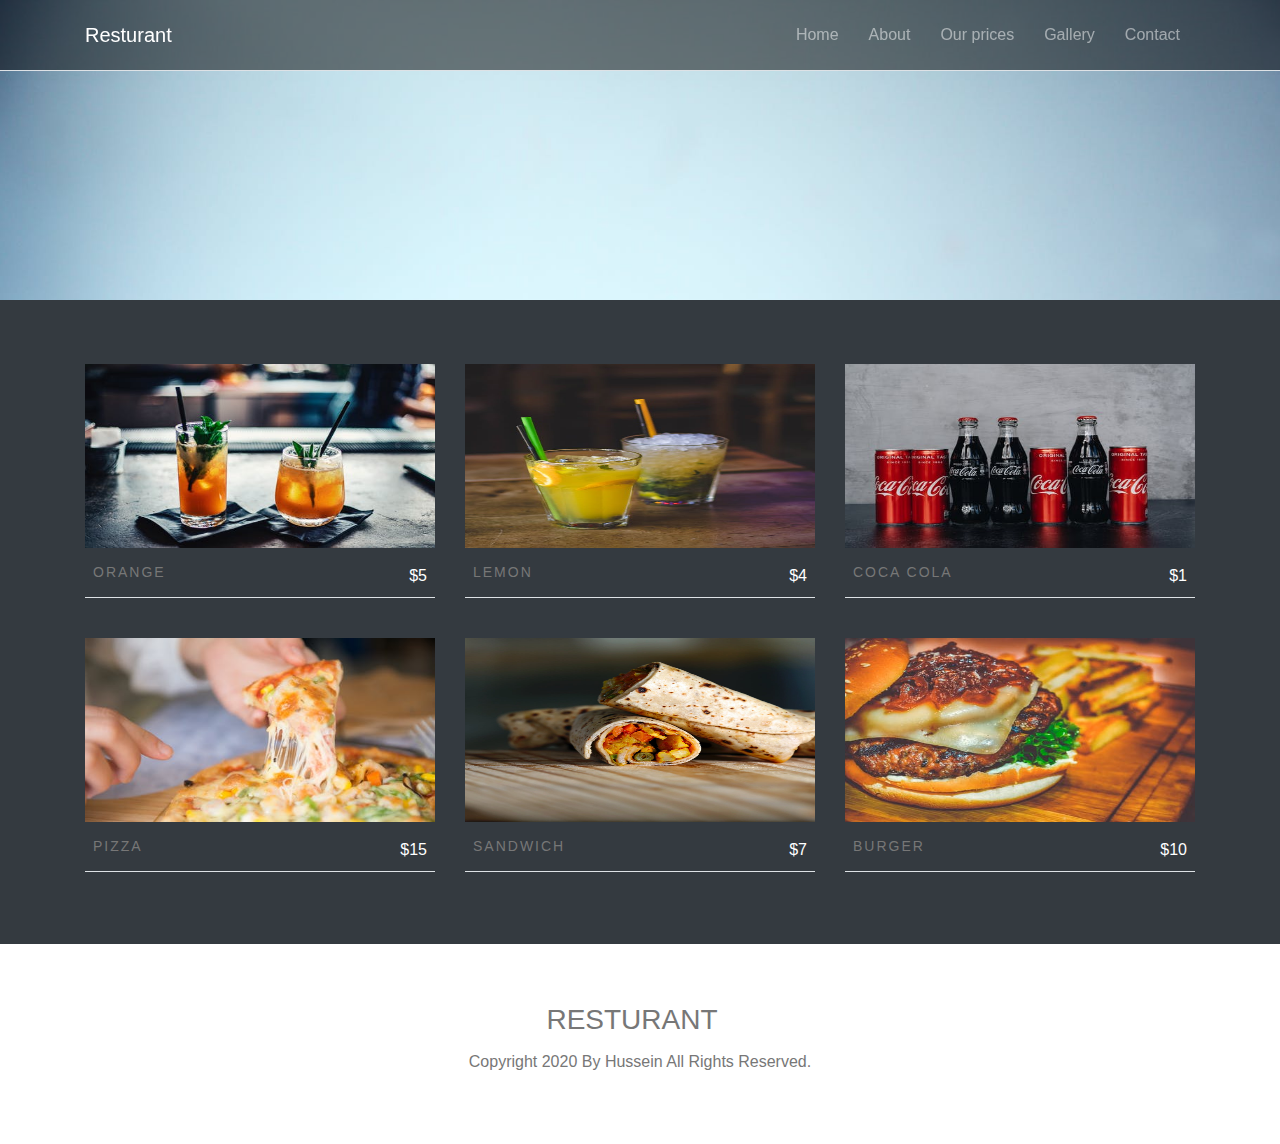
<file: prices/prices.html>
<!DOCTYPE html>
<html lang="en">
    <head>
        <meta charset="UTF-8">
        <meta name="viewport" content="width=device-width, initial-scale=1.0">
        <link rel="stylesheet" href="css/bootstrap.min.css">
        <link rel="stylesheet" href="css/prices.css">
        <script src="js/jquery-3.5.1.slim.min.js"></script>
        <script src="js/popper.min.js"></script>
        <script src="js/bootstrap.min.js"></script>
        <title>Resturant</title>
    </head>
    <body >
    <!--Nav-->
    <nav class="navbar fixed-top navbar-expand-lg navbar-dark  border-bottom">
        <div class="container">
            <a class="navbar-brand" href="../index.html">Resturant</a>
            <button class="navbar-toggler" type="button" data-toggle="collapse" data-target="#navbarNav" aria-controls="navbarSupportedContent" aria-expanded="false" aria-label="Toggle navigation">
                <span class="navbar-toggler-icon"></span>
            </button>
            <div class="collapse navbar-collapse" id="navbarNav">
            <ul class="navbar-nav ml-auto text-center">
                <li class="nav-item ">
                <a class="nav-link" href="../index.html">Home <span class="sr-only">(current)</span></a>
                </li>
                <li class="nav-item">
                <a class="nav-link" href="../about/about.html">About</a>
                </li>
                <li class="nav-item">
                    <a class="nav-link" href="prices.html">Our prices</a>
                    </li>
                <li class="nav-item">
                <a class="nav-link" href="../galley/gallery.html">Gallery</a>
                </li>
                <li class="nav-item">
                    <a class="nav-link" href="../contact/contact.html">Contact</a>
                </li>
            </ul>
            </div>
        </div>
    </nav>
    <!--/Nav-->
    <!-------------------------------------------------------------------------->
    <!--Section Prices -->
    <section class="price bg-dark text-white pb-5">
        <div class="head-img"></div>
        <div class="container">
            <div class="row mt-lg-5">
                <div class="desc mb-lg-2 col-md-6 col-lg-4">
                    <div class="con-img pt-3">
                        <img src="img/1.jpeg" alt="">
                    </div>
                    <div class="cont-head d-flex justify-content-center border-bottom mb-3 mt-2">
                        <h4 class="w-75 p-2">Orange</h4>
                        <div class="w-25 dollar p-2 text-right">$5</div>
                    </div>
                </div>

                <div class="desc mb-lg-2 col-md-6 col-lg-4">
                    <div class="con-img pt-3">
                        <img src="img/2.jpeg" alt="">
                    </div>
                    <div class="cont-head d-flex justify-content-center border-bottom mb-3 mt-2">
                        <h4 class="w-75 p-2">Lemon</h4>
                        <div class="w-25 dollar p-2 text-right">$4</div>
                    </div>
                </div>

                <div class="desc mb-lg-2 col-md-6 col-lg-4">
                    <div class="con-img pt-3">
                        <img src="img/3.jpeg" alt="">
                    </div>
                    <div class="cont-head d-flex justify-content-center border-bottom mb-3 mt-2">
                        <h4 class="w-75 p-2">Coca Cola</h4>
                        <div class="w-25 dollar p-2 text-right">$1</div>
                    </div>
                </div>

                <div class="desc mb-lg-2 col-md-6 col-lg-4">
                    <div class="con-img pt-3">
                        <img src="img/4.jpeg" alt="">
                    </div>
                    <div class="cont-head d-flex justify-content-center border-bottom mb-3 mt-2">
                        <h4 class="w-75 p-2">Pizza</h4>
                        <div class="w-25 dollar p-2 text-right">$15</div>
                    </div>
                </div>

                <div class="desc mb-lg-2 col-md-6 col-lg-4">
                    <div class="con-img pt-3">
                        <img src="img/5.jpeg" alt="">
                    </div>
                    <div class="cont-head d-flex justify-content-center border-bottom mb-3 mt-2">
                        <h4 class="w-75 p-2">Sandwich</h4>
                        <div class="w-25 dollar p-2 text-right">$7</div>
                    </div>
                </div>

                <div class="desc mb-lg-2 col-md-6 col-lg-4">
                    <div class="con-img pt-3">
                        <img src="img/6.jpeg" alt="">
                    </div>
                    <div class="cont-head d-flex justify-content-center border-bottom mb-3 mt-2">
                        <h4 class="w-75 p-2">Burger</h4>
                        <div class="w-25 dollar p-2 text-right">$10</div>
                    </div>
                </div>
            </div>
        </div>
    </section>
    <!--/Section Prices-->
    <!-------------------------------------------------------------------------->
    <!--Footer-->
    <footer class=" pt-5 pb-5 d-flex justify-content-lg-center align-items-center text-center">
        <div class="container">
            <div>
                <a class="navbar-brand" href="../index.html">Resturant</a>
                <p>Copyright 2020 By Hussein All rights reserved.</p>
            </div>
        </div>
    </footer>
    <!--/Footer-->
    <!-------------------------------------------------------------------------->
    </body>
</html>
</file>
<file: css/style.css>
*{
    margin: 0;
    padding: 0;
    box-sizing: border-box;
}
h1,h2,h3,h4,h5,h6{
    text-transform: capitalize;
    color: #333 ;
    font-family: Geneva, Tahoma, sans-serif !important;
}
p{
    font-size: 16px !important;
    color: #777 !important;
    line-height: 1.8 !important;
    text-transform: capitalize;
}
/*-----------------------------------------------------------------*/
/* Start Nav*/
nav{
    background-color: rgba(0, 0, 0, .23);
}
nav .nav-item .nav-link{
    transition: color .5s , margin-left .5s;
    padding: 15px !important;
    font-size: 18px;
    position: relative;
    color: #ffffff !important;
}
nav .nav-item .nav-link::before{
    content: " ";
    position: absolute;
    width: 100%;
    height: 2px;
    bottom: -5px;
    left: 0;
    background-color: #8e7754;
    transform-origin: center;
    transform: scale(0);
    transition: transform 1s ;
}
nav .nav-item .nav-link:hover{
    color: #8e7754 !important;
    margin-left: 5px;
}
nav .nav-item:hover ::before{
    transform: scale(1);
    
}
/* End Nav*/
/*-----------------------------------------------------------------*/
/* Start Header*/
header{
    
}
.carousel{
    height: 625px !important;
    position: relative;
}
header .carousel{
    position: relative;
}
header .carousel .opacity{
    position: absolute;
    width: 100%;
    height: 100%;
    top: 0;
    left: 0;
    background-color: rgba(0, 0, 0, .5) !important;
}
header .carousel .desc{
    cursor: pointer;
    position: absolute;
    top: 50%;
    left: 50%;
    transform: translate(-50%,-50%);
    height: 500px !important;
}
header .carousel .desc h3{
    color: #999 !important;
    position: relative;
    animation: anime 1s;
    transition: color .5s;
}
header .carousel .desc h3:hover{
    color: #fff !important;
}
header .carousel .desc h1{
    color: #fff !important;
    font-size: 80px;
    text-transform: uppercase;
    padding: 20px 0;
    position: relative;
    animation: anime 1.5s;
}
header .carousel .desc .colors{
    color: #8e7754 !important;
}
header .carousel .desc p{
    color: #fff!important;
    font-size: 18px;
    position: relative;
    animation: anime 2s;
}
/*------------- Start Btn ------------*/
header .carousel .desc .btn{
    border-color: #c8884d !important;
    color: #c8884d !important;
    padding: 10px 15px !important;
    transition: background-color .5s,color .5s;
    text-transform: uppercase;
    position: relative;
    animation: anime 2.5s;
}
header .carousel .desc .btn:first-of-type{
    background-color: #c8884d !important;
    color: #fff !important;
}
header .carousel .desc .btn:first-of-type:hover{
    background-color: #fff !important;
    color: #c8884d !important;
}
header .carousel .desc .btn:last-of-type{
}
header .carousel .desc .btn:last-of-type:hover{
    background-color: #c8884d !important;
    color: #fff !important;
}
/*------------- End Btn ------------*/
/*------------- Start KeyFrames ------------*/
@keyframes anime{
    0%{
        bottom: -400px;
        opacity: 0;
    }
    100%{
        bottom: 0;
        opacity: 1;
    }
}
/*------------- End KeyFrames ------------*/

/* End Header*/
/*-----------------------------------------------------------------*/
/* Start Section One*/
.section1 .head h3{  
    transition: color .5s;
    cursor: pointer;
    text-transform: uppercase;
    letter-spacing: 2px;
}
.section1 .head h3:hover{
    color: #8e7754 !important;

}
.section1 .cont-img{
    position: relative;
}
.section1 .opacity{
    position: absolute;
    width: 100%;
    height: 100%;
    top: 0;
    left: 0;
    opacity: 0;
    transition: opacity .5s,background-color .5s;
}
.section1 .opacity:hover{
    background-color: rgba(0, 0, 0, .5);
    opacity: 1;
}
/* End Section One*/
/*-----------------------------------------------------------------*/
/* Start Section Two*/
.section2 h3{
    transition: color .5s;
    cursor: pointer;
    text-transform: uppercase;
    letter-spacing: 2px;
}
.section2 h3:hover{
    color: #8e7754 !important;
}
.section2 a{
    font-size: 16px !important;
    color: #777 !important;
    text-transform: capitalize;
    transition: color .5s ,margin-left .5s;
}
.section2 a:hover{
    color: #8e7754 !important;
    margin-left: 5px;
}
.section2 .hover-im img{
    transition: transform .5s;
}
.section2 .hover-im:hover img{
    transform: scale(1.1);
}
/* End Section Two*/
/*-----------------------------------------------------------------*/
/* Start Section Three*/
.section3{
    
}
.section3 h3{
    font-size: 18px;
    padding: 15px 0 !important;
    margin: 15px 0 !important;
}
.section3 p{
    font-size: 16px !important;
}
/* End Section Three*/
/*-----------------------------------------------------------------*/
/* Start Section Four*/
.section4{
    background-image: url(../img/section-3.jpeg);
    background-repeat: no-repeat;
    background-position: top;
    background-size: cover;
    background-attachment: fixed;
    height: 300px;
    width: 100%;
    position: relative;
}
.background{
    position: absolute;
    width: 100%;
    height: 100%;
    top: 0;
    left: 0;
    background-color:rgba(0, 0, 0, .5);
}
/* End Section Four*/
/*-----------------------------------------------------------------*/
/*-----------------------------------------------------------------*/
/* Start Section Five*/
.section5{
    background-color: #37d5f1f1 !important;
    cursor: pointer;
}
.section5 .icon{
    display: block;
    width: 70px;
    height: 70px;
}
.section5 .icon i{
    color: rgb(187, 181, 181);
    transition: color .5s ,transform .7s;
}
.section5 .icon:hover i{
    transform: scale(1.2);
    color: #c8884d !important;
}
.section5 h3{
    font-size: 40px;
    color: #fff !important;
}
.section5 p{
    font-size: 24px !important;
    color: rgb(216, 212, 212) !important;
}
/* End Section Five*/
/*-----------------------------------------------------------------*/
/* Start Section Six*/
.section6{
    height: 700px !important;
}
.section6 .card{
    border: 0 !important;
}
.section6 .cont-img{
    position: relative;
}
.section6 .opacity{
    position: absolute;
    width: 100%;
    height: 100%;
    top: 0;
    left: 0;
    opacity: 0;
    transition: opacity .5s,background-color .5s;
}
.section6 .opacity:hover{
    background-color: rgba(0, 0, 0, .5);
    opacity: 1;
}
.section6 .card-body a{
    border: none;
    outline: none;
    transition: color .5s,margin-left .5s;
}
.section6 .card-body a:hover{
    color: #37d5f1f1 !important;
    margin-left: 5px;
}
/* End Section Six*/
/*-----------------------------------------------------------------*/
/* Start Section Sven*/
.section7{
    background-color: #8e7754 !important;
}
.section7 h1{
    color: #fff !important;
}
.section7 p{
    font-size: 18px !important;
    color: #fff !important;
}
.section7 a{
    transition: color .5s;
    background-color: blue;
}
.section7 a:hover{
    color: #8e7754 !important;
}
/* End Section Sven*/
/*-----------------------------------------------------------------*/
/* Start Footer*/
footer{
    height: 200px;
    width: 100%;
}
footer a{
    text-transform: uppercase;
    font-size: 28px !important;
    color: #777;
    transition: color .5s;
}
footer a:hover{
    color: #8e7754 !important;
}
/* End Footer*/
/*-----------------------------------------------------------------*/
</file>
<file: about/css/about.css>
*{
    margin: 0;
    padding: 0;
    box-sizing: border-box;
}
h1,h2,h3,h4,h5,h6{
    transition: color .5s;
    cursor: pointer;
    text-transform: uppercase;
    letter-spacing: 2px;
    color: #333 ;
    font-family: Geneva, Tahoma, sans-serif !important;
}
p{
    font-size: 16px !important;
    color: #777 !important;
    line-height: 2 !important;
    text-transform: capitalize;
}

h1:hover,h2:hover,h3:hover,h4:hover,h5:hover,h6:hover{
    color: #8e7754 !important;
}
/*-----------------------------------------------------------------*/
/* Start Nav*/
nav{
    background-color: rgba(0, 0, 0, .5) !important;
}
nav .nav-item .nav-link{
    transition: color .5s , margin-left .5s;
    padding: 15px !important;
    font-size: 16px;
    position: relative;
}
nav .nav-item .nav-link::before{
    content: " ";
    position: absolute;
    width: 100%;
    height: 2px;
    bottom: -5px;
    left: 0;
    background-color: #8e7754;
    transform-origin: center;
    transform: scale(0);
    transition: transform 1s ;
}
nav .nav-item .nav-link:hover{
    color: #8e7754 !important;
    margin-left: 5px;
}
nav .nav-item:hover ::before{
    transform: scale(1);
}
/* End Nav*/
/*-----------------------------------------------------------------*/
/* Start Section Our Resturant*/
.Our-Resturant .cont-img{
    height: 500px;
    width: 100%;
}
.Our-Resturant .cont-img img{
    height: 100%;
}
.Our-Resturant .hover-im img{
    transition: transform .5s;
}
.Our-Resturant .hover-im:hover img{
    transform: scale(1.2);
}
/* End Section Our Resturant*/
/*-----------------------------------------------------------------*/
/* Start Section Our Chef*/
.Our-Chef .cont-img img{
    height: 100%;
}
.Our-Chef .hover-im img{
    transition: transform .5s;
}
.Our-Chef .hover-im:hover img{
    transform: scale(1.2);
}
/* End Section Our Chef*/
/*-----------------------------------------------------------------*/
/* Start Section Our Service*/
.Our-Service .cont-img img{
    height: 100%;
}
.Our-Service .hover-im img{
    transition: transform .5s;
}
.Our-Service .hover-im:hover img{
    transform: scale(1.2);
}
/* End Section Our Service*/
/*-----------------------------------------------------------------*/
/* Start Footer*/
footer{
    height: 200px;
    width: 100%;
}
footer a{
    text-transform: uppercase;
    font-size: 28px !important;
    color: #777;
    transition: color .5s;
}
footer a:hover{
    color: #8e7754 !important;
}
/* End Footer*/
/*-----------------------------------------------------------------*/
</file>
<file: contact/css/contact.css>
*{
    margin: 0;
    padding: 0;
    box-sizing: border-box;
}
h1,h2,h3,h4,h5,h6{
    transition: color .5s;
    cursor: pointer;
    text-transform: uppercase;
    letter-spacing: 2px;
    color: #333 ;
    font-family: Geneva, Tahoma, sans-serif !important;
}
p{
    font-size: 16px !important;
    color: #777 !important;
    line-height: 2 !important;
    text-transform: capitalize;
}

h1:hover,h2:hover,h3:hover,h4:hover,h5:hover,h6:hover{
    color: #8e7754 !important;
}
/*-----------------------------------------------------------------*/
/* Start Nav*/
nav{
    background-color: rgba(0, 0, 0, .5) !important;
}
nav .nav-item .nav-link{
    transition: color .5s , margin-left .5s;
    padding: 15px !important;
    font-size: 16px;
    position: relative;
}
nav .nav-item .nav-link::before{
    content: " ";
    position: absolute;
    width: 100%;
    height: 2px;
    bottom: -5px;
    left: 0;
    background-color: #8e7754;
    transform-origin: center;
    transform: scale(0);
    transition: transform 1s ;
}
nav .nav-item .nav-link:hover{
    color: #8e7754 !important;
    margin-left: 5px;
}
nav .nav-item:hover ::before{
    transform: scale(1);
}
/* End Nav*/
/*-----------------------------------------------------------------*/
/* Start Section Contact*/
.contact h2{
    font-size: 18px;
    color: #fff;
}
.contact form input{
    height: 40px;
    padding: 10px;
    border-radius: 5px;
    outline: none;
    border: 1px solid #666;
}
textarea{
    outline: none;
    padding: 10px;
}
.contact form input:nth-of-type(4){
    transition: background-color .5s;
}
.contact form input:nth-of-type(4):hover{
    background-color:#333
}
.contact-list ul{
    font-size: 18px;
    list-style: none;
    cursor: pointer;
}
.contact-list ul li{
    padding: 10px 0;
    transition: color .5s, margin-left .5s;
}
.contact-list ul li:hover{
    color: #8e7754 !important;
    margin-left: 5px;
}
/* End Section Contact*/
/*-----------------------------------------------------------------*/
/* Start Footer*/
footer{
    height: 200px;
    width: 100%;
}
footer a{
    text-transform: uppercase;
    font-size: 28px !important;
    color: #777;
    transition: color .5s;
}
footer a:hover{
    color: #8e7754 !important;
}
/* End Footer*/
/*-----------------------------------------------------------------*/
</file>
<file: galley/css/galley.css>
*{
    margin: 0;
    padding: 0;
    box-sizing: border-box;
}
h1,h2,h3,h4,h5,h6{
    transition: color .5s;
    cursor: pointer;
    text-transform: uppercase;
    letter-spacing: 2px;
    color: #333 ;
    font-family: Geneva, Tahoma, sans-serif !important;
}
p{
    font-size: 16px !important;
    color: #777 !important;
    line-height: 2 !important;
    text-transform: capitalize;
}

h1:hover,h2:hover,h3:hover,h4:hover,h5:hover,h6:hover{
    color: #8e7754 !important;
}
/*-----------------------------------------------------------------*/
/* Start Nav*/
nav{
    background-color: rgba(0, 0, 0, .5) !important;
}
nav .nav-item .nav-link{
    transition: color .5s , margin-left .5s;
    padding: 15px !important;
    font-size: 16px;
    position: relative;
}
nav .nav-item .nav-link::before{
    content: " ";
    position: absolute;
    width: 100%;
    height: 2px;
    bottom: -5px;
    left: 0;
    background-color: #8e7754;
    transform-origin: center;
    transform: scale(0);
    transition: transform 1s ;
}
nav .nav-item .nav-link:hover{
    color: #8e7754 !important;
    margin-left: 5px;
}
nav .nav-item:hover ::before{
    transform: scale(1);
}
/* End Nav*/
/*-----------------------------------------------------------------*/
/* Start Section Gallery*/
.imge .hover-im img{
    transition: transform .5s;
}
.imge .hover-im:hover img{
    transform: scale(1.2);
}
/* End Section Gallery*/
/*-----------------------------------------------------------------*/
/* Start Footer*/
footer{
    height: 200px;
    width: 100%;
}
footer a{
    text-transform: uppercase;
    font-size: 28px !important;
    color: #777;
    transition: color .5s;
}
footer a:hover{
    color: #8e7754 !important;
}
/* End Footer*/
/*-----------------------------------------------------------------*/
</file>
<file: prices/css/prices.css>
*{
    margin: 0;
    padding: 0;
    box-sizing: border-box;
}
h1,h2,h3,h4,h5,h6{
    transition: color .5s;
    cursor: pointer;
    text-transform: uppercase;
    letter-spacing: 2px;
    color: #333 ;
    font-family: Geneva, Tahoma, sans-serif !important;
}
p{
    font-size: 16px !important;
    color: #777 !important;
    line-height: 2 !important;
    text-transform: capitalize;
}

h1:hover,h2:hover,h3:hover,h4:hover,h5:hover,h6:hover{
    color: #8e7754 !important;
}
/*-----------------------------------------------------------------*/
/* Start Nav*/
nav{
    background-color: rgba(0, 0, 0, .5) !important;
}
nav .nav-item .nav-link{
    transition: color .5s , margin-left .5s;
    padding: 15px !important;
    font-size: 16px;
    position: relative;
}
nav .nav-item .nav-link::before{
    content: " ";
    position: absolute;
    width: 100%;
    height: 2px;
    bottom: -5px;
    left: 0;
    background-color: #8e7754;
    transform-origin: center;
    transform: scale(0);
    transition: transform 1s ;
}
nav .nav-item .nav-link:hover{
    color: #8e7754 !important;
    margin-left: 5px;
}
nav .nav-item:hover ::before{
    transform: scale(1);
}
/* End Nav*/
/*-----------------------------------------------------------------*/
/* Start Section Our Prices*/
.price{

}
.price .head-img{
    background-image: url(../img/about-2.jpeg);
    background-repeat: no-repeat;
    background-position: bottom;
    background-size: cover;
    background-attachment: fixed;
    height: 300px;
    width: 100%;
}
.price .desc .con-img{
    height: 200px;
}
.price .desc .con-img img{
    height: 100%;
    width: 100%;
}
.price h4{
    font-size: 14px;
    color: #777;
}
/* End Section Our Prices*/
/*-----------------------------------------------------------------*/
/* Start Footer*/
footer{
    height: 200px;
    width: 100%;
}
footer a{
    text-transform: uppercase;
    font-size: 28px !important;
    color: #777;
    transition: color .5s;
}
footer a:hover{
    color: #8e7754 !important;
}
/* End Footer*/
/*-----------------------------------------------------------------*/
</file>
